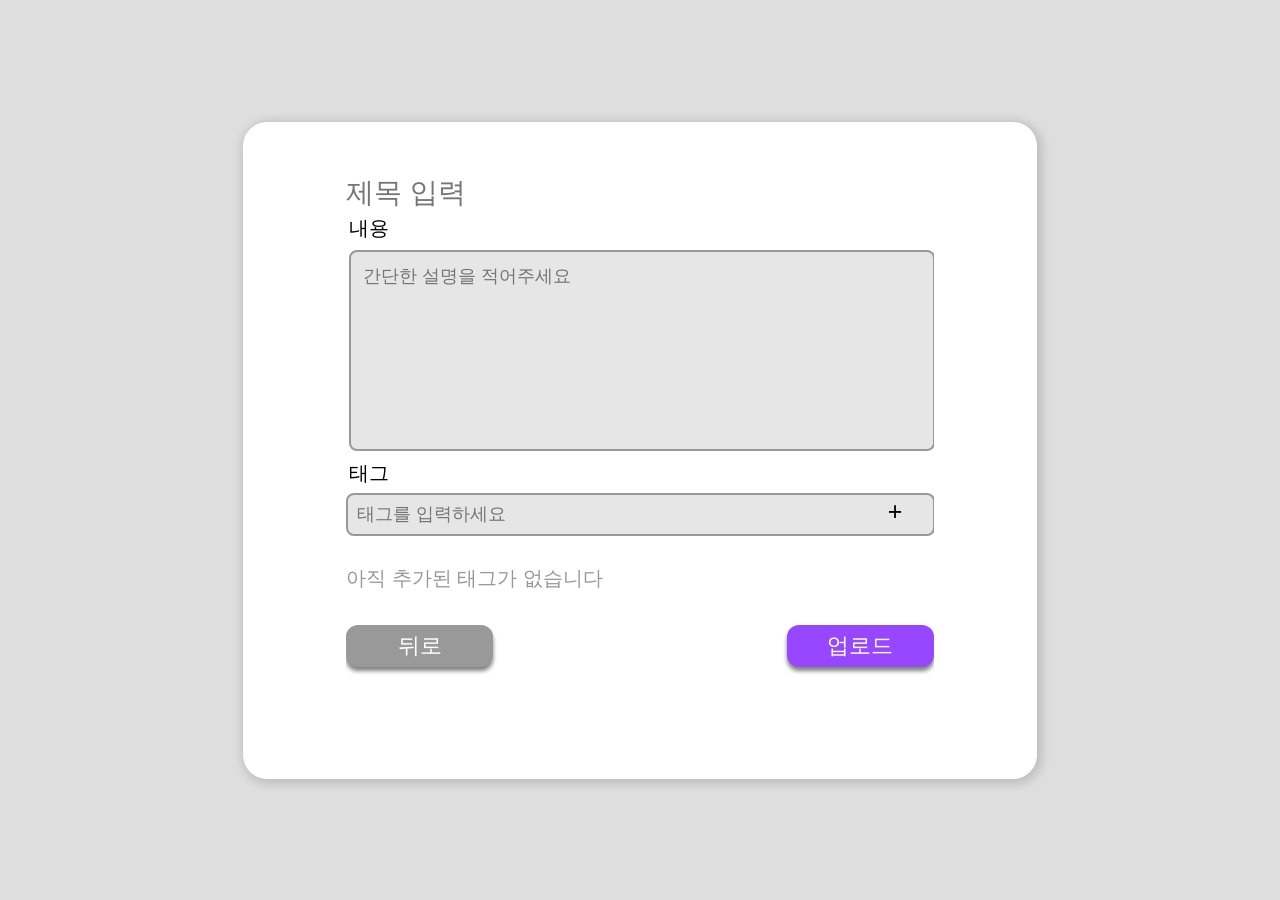
<file: upload/showtitle.html>
<!DOCTYPE html>
<html lang="ko">
<head>
    <meta charset="UTF-8">
    <link rel="stylesheet" href="./show.css" />
    <script src="./script.js" defer></script>
    <title>이미지 소개</title>
</head>
<body>
    <div class="box">
        <div class="space">
            <label for="maintitle"></label>
            <input type="text" id="maintitle" name="maintitle" placeholder="제목 입력" />
            <div class="mini">내용</div>
            <label for="detail"></label>
            <textarea placeholder="간단한 설명을 적어주세요&#10;"></textarea>
            <div class="mini">태그</div>
            <div class="tag_container">
                <input type="text" id="tag" name="tag" placeholder="태그를 입력하세요">
                <button id="plus">+</button>
                <div class="tags_list"></div>
                <div class="yet">아직 추가된 태그가 없습니다</div>
                <div class="button_container">
                    <button class="action_button" id="back">뒤로</button>
                    <button class="action_button" id="upload">업로드</button>
                </div>
            </div>
        </div>
    </div>
</body>
</html>
</file>
<file: upload/show.css>
* {
    padding: 0;
    margin: 0;
}
body {
    display: flex;
    justify-content: center;
    align-items: center;
    width: 100%;
    height: 100vh;
    background-color: #DEDEDE;
}
.box { 
    display: flex;
    justify-content: center;
    align-items: center;
    width: 62%;
    height: 73%;
    border-radius: 24px;
    box-shadow: 2px 2px 10px 3px #00000025; 
    background-color: #FFFFFF;
}
.space {
    width: 74%;
    height: 88%;
    margin-top: 4%;
    overflow: hidden;
}
[id=maintitle] {
    display: flex;
    font-weight: medium;
    font-size: 28px;
    background-color: transparent;
    color: #000;
    border: transparent;
    cursor: pointer;
    font-family: "Noto Sans KR", sans-serif;
}
input:focus::placeholder {
    color: transparent;
    font-family: "Noto Sans KR", sans-serif;
}
input:focus {
    outline: none;
    font-family: "Noto Sans KR", sans-serif;
}
input:-webkit-autofill,
input:-webkit-autofill:hover,
input:-webkit-autofill:focus,
input:-webkit-autofill:active {
    -webkit-text-fill-color: #000;
    -webkit-box-shadow: 0 0 0px 1000px #fff inset;
    box-shadow: 0 0 0px 1000px #fff inset;
    transition: background-color 5000s ease-in-out 0s;
}
.mini {
    display: flex;
    font-size: 20px;
    padding-top: 1%;
    padding-bottom: 1%;
    padding-left: 0.5%;
    font-family: "Noto Sans KR", sans-serif;
}
textarea {
    display: flex;
    justify-content: top;
    width: 95%;
    height: 30%;
    padding: 2%;
    margin-top: 1%;
    margin: 0.5%;
    font-size: 18px;
    border-radius: 8px;
    resize: none;
    outline: none;
    border: 2px solid #999;
    background-color: #e6e6e6;
    font-family: "Noto Sans KR", sans-serif;
}
.tag-container {
    display: flex;
    align-items: center;
    width: 80%;
}
#tag {
    width: 96.5%;
    padding: 1.5%;
    font-size: 18px;
    height: 6%;
    border-radius: 8px;
    border: 2px solid #999;
    background-color: #e6e6e6;
    font-family: "Noto Sans KR", sans-serif;
}
#plus {
    margin-left: -8%;
    font-size: 25px;
    border: 0px;
    background-color: transparent;
    cursor: pointer;
    font-family: "Noto Sans KR", sans-serif;
}
.yet{
    display: flex;
    padding-top: 5%;
    padding-bottom: 4%;
    color: #999;
    font-size: 20px;
    font-family: "Noto Sans KR", sans-serif;
}
.button_container {
    display: flex;
    justify-content: space-between; 
    margin-top: 10px; 
}
.action_button {
    display: flex;
    justify-content: center;
    padding: 1%;
    width: 25%;
    height: 20%;
    background-color: #9747FF;
    color: white;
    border: 0px;
    border-radius: 12px;
    box-shadow: 0px 4px 4px 0px #0000007f;
}
.action_button:hover {
    background-color: #d4d4d4;
}
#back {
    background-color: #999;
    font-size: 22px;
    cursor: pointer;
    font-family: "Noto Sans KR", sans-serif;
}  
#upload {
    font-size: 22px;
    cursor: pointer;
    background-color: #9747FF;
    font-family: "Noto Sans KR", sans-serif;
}
</file>
